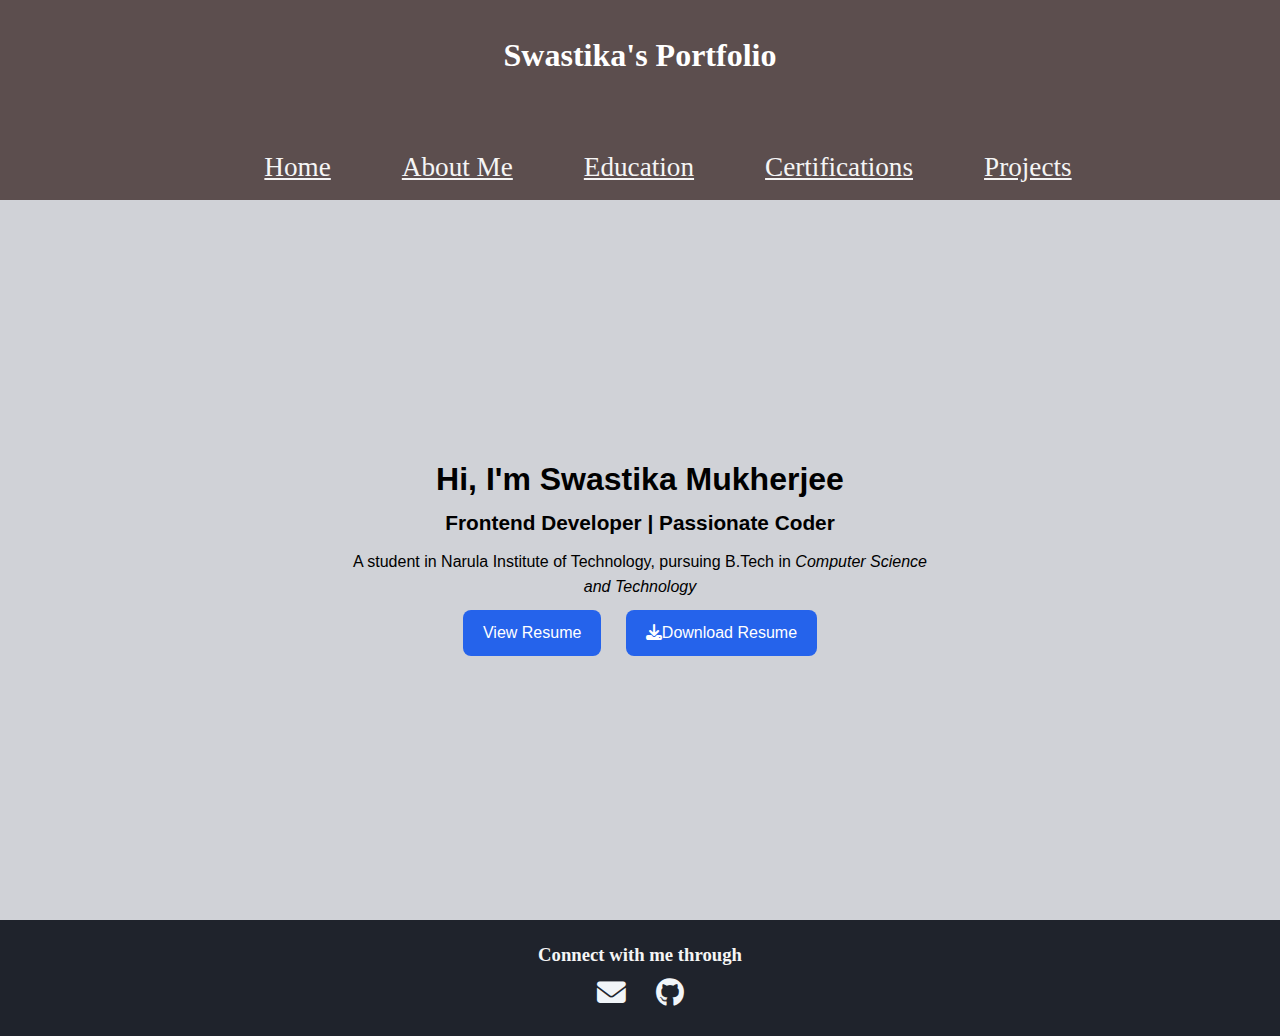
<file: index.html>
<!DOCTYPE html>
<html lang="en">
<head>
    <meta charset="UTF-8">
    <meta name="viewport" content="width=device-width, initial-scale=1.0">
    <title>Home</title>
    <link rel="stylesheet" href="style.css">
    <!-- Font Awesome for icons -->
    <link rel="stylesheet" href="https://cdnjs.cloudflare.com/ajax/libs/font-awesome/6.5.0/css/all.min.css">

</head>
<body>
    <header>
        <h1>Swastika's Portfolio</h1>

        <div class="menu-toggle" id="menu-toggle">
            <i class="fas fa-bars"></i> <!-- hamburger icon -->
        </div>
        <nav class="navbar" id="navbar">
            <a href="index.html">Home</a>
            <a href="about.html">About Me</a>
            <a href="education.html">Education</a>
            <a href="certifications.html">Certifications</a>
            <a href="project.html">Projects</a>
        </nav>
    </header>

    <!--home section design-->
    <section class="home" id="home">
        <div class="home-content">
            <h1>Hi, I'm <span>Swastika Mukherjee</span></h1>
            <h2>Frontend Developer | Passionate Coder</h2>
            <p>A student in Narula Institute of Technology, pursuing B.Tech in <i>Computer Science and Technology</i></p>
            <div class="home-buttons">
                <a href="https://drive.google.com/file/d/1w_uj7K1R5iUwU5VdSvZB59uuzJSOYo3N/view?usp=sharing" target="_blank" class="btn">View Resume</a>
                <a href="https://drive.google.com/uc?export=download&id=1w_uj7K1R5iUwU5VdSvZB59uuzJSOYo3N" class="btn"><i class="fas fa-download"></i>Download Resume</a>
            </div>
        </div>
    </section>
    <footer class="footer">
        <h3>Connect with me through</h3>
        <div class="footer-icons">
            <a href="mailto:mukherjeeswastika16@gmail.com" target="_blank"><i class="fas fa-envelope"></i></a>
            <a href="https://github.com/mukherjee16swastika" target="_blank"><i class="fab fa-github"></i></a>
        </div>
    </footer>
    <script src="menu.js"></script>
</body>
</html>
</file>
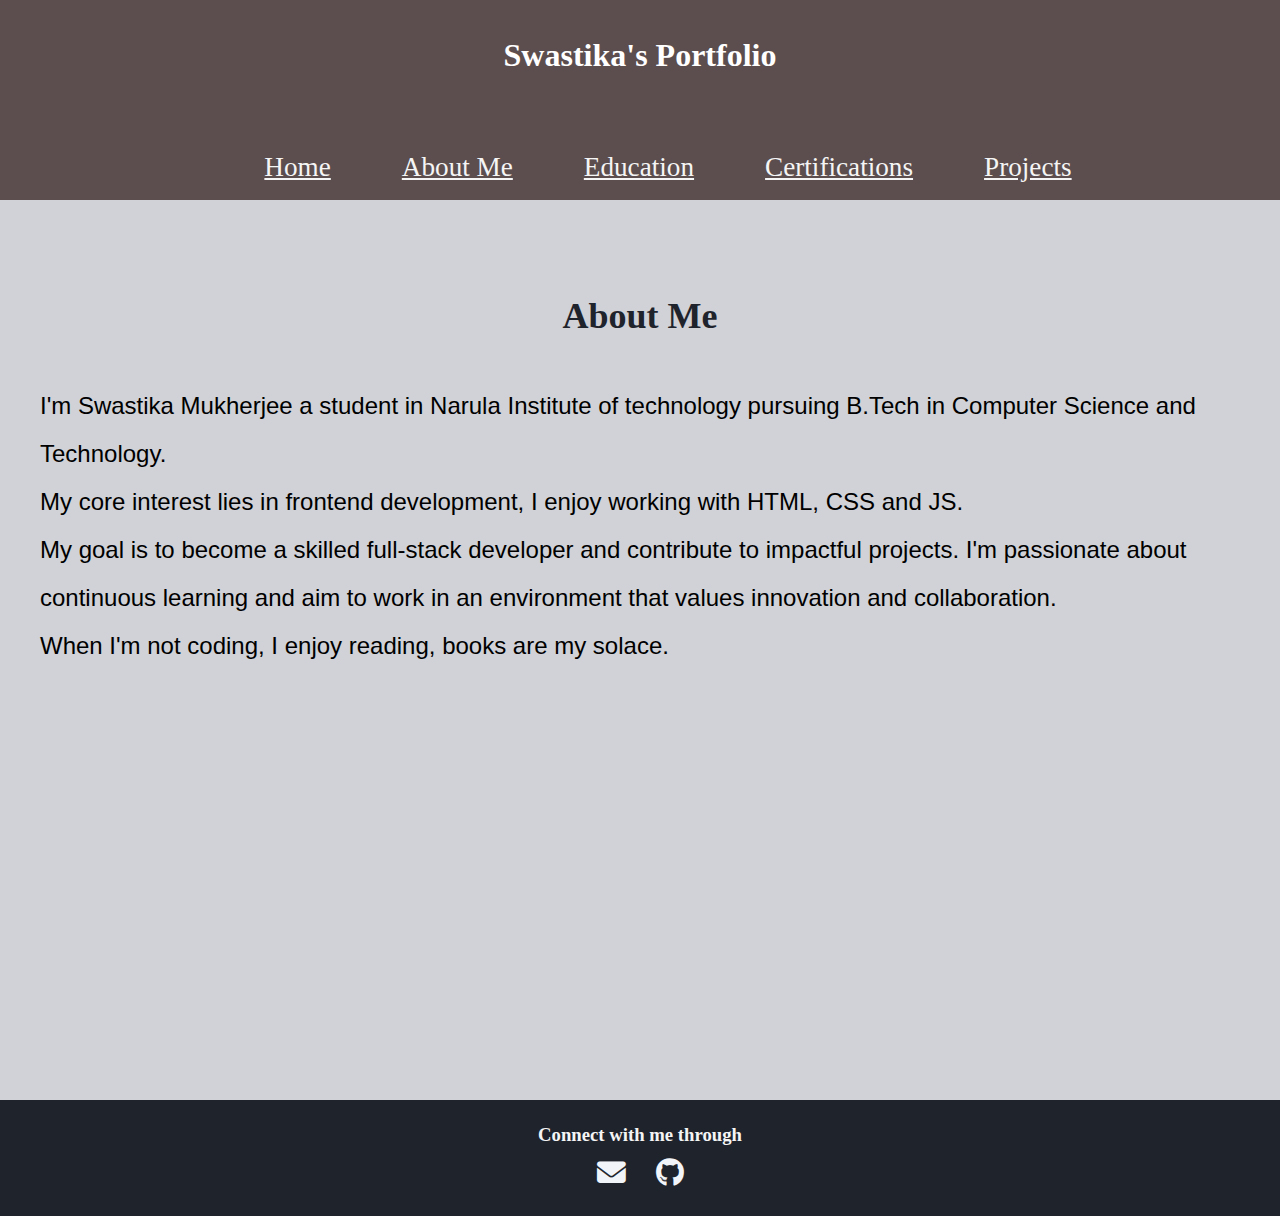
<file: about.html>
<!-- about.html -->
<!DOCTYPE html>
<html lang="en">
<head>
  <meta charset="UTF-8" />
  <meta name="viewport" content="width=device-width, initial-scale=1.0"/>
  <title>About Me</title>
  <link rel="stylesheet" href="style.css" />
  <link rel="stylesheet" href="about.css" />
  <link rel="stylesheet" href="https://cdnjs.cloudflare.com/ajax/libs/font-awesome/6.5.0/css/all.min.css">
</head>
<body>
   <header>
        <h1>Swastika's Portfolio</h1>

        <div class="menu-toggle" id="menu-toggle">
            <i class="fas fa-bars"></i> <!-- hamburger icon -->
        </div>
        <nav class="navbar" id="navbar">
            <a href="index.html">Home</a>
            <a href="about.html">About Me</a>
            <a href="education.html">Education</a>
            <a href="certifications.html">Certifications</a>
            <a href="project.html">Projects</a>
        </nav>
    </header>

  <section class="about-page">
    <h2>About Me</h2>
    <p>I'm Swastika Mukherjee a student in Narula Institute of technology pursuing B.Tech in Computer Science and Technology.</p>
    <p>My core interest lies in frontend development, I enjoy working with HTML, CSS and JS. </p>
    <p> My goal is to become a skilled full-stack developer and contribute to impactful projects. I'm passionate about continuous learning and aim to work in an environment that values innovation and collaboration.</p>
    <p> When I'm not coding, I enjoy reading, books are my solace.</p>
  </section>
  <footer class="footer">
    <h3>Connect with me through</h3>
    <div class="footer-icons">
        <a href="mailto:mukherjeeswastika16@gmail.com" target="_blank"><i class="fas fa-envelope"></i></a>
        <a href="https://github.com/mukherjee16swastika" target="_blank"><i class="fab fa-github"></i></a>
      </div>
  </footer>
  <script src="menu.js"></script>
</body>
</html>
</file>
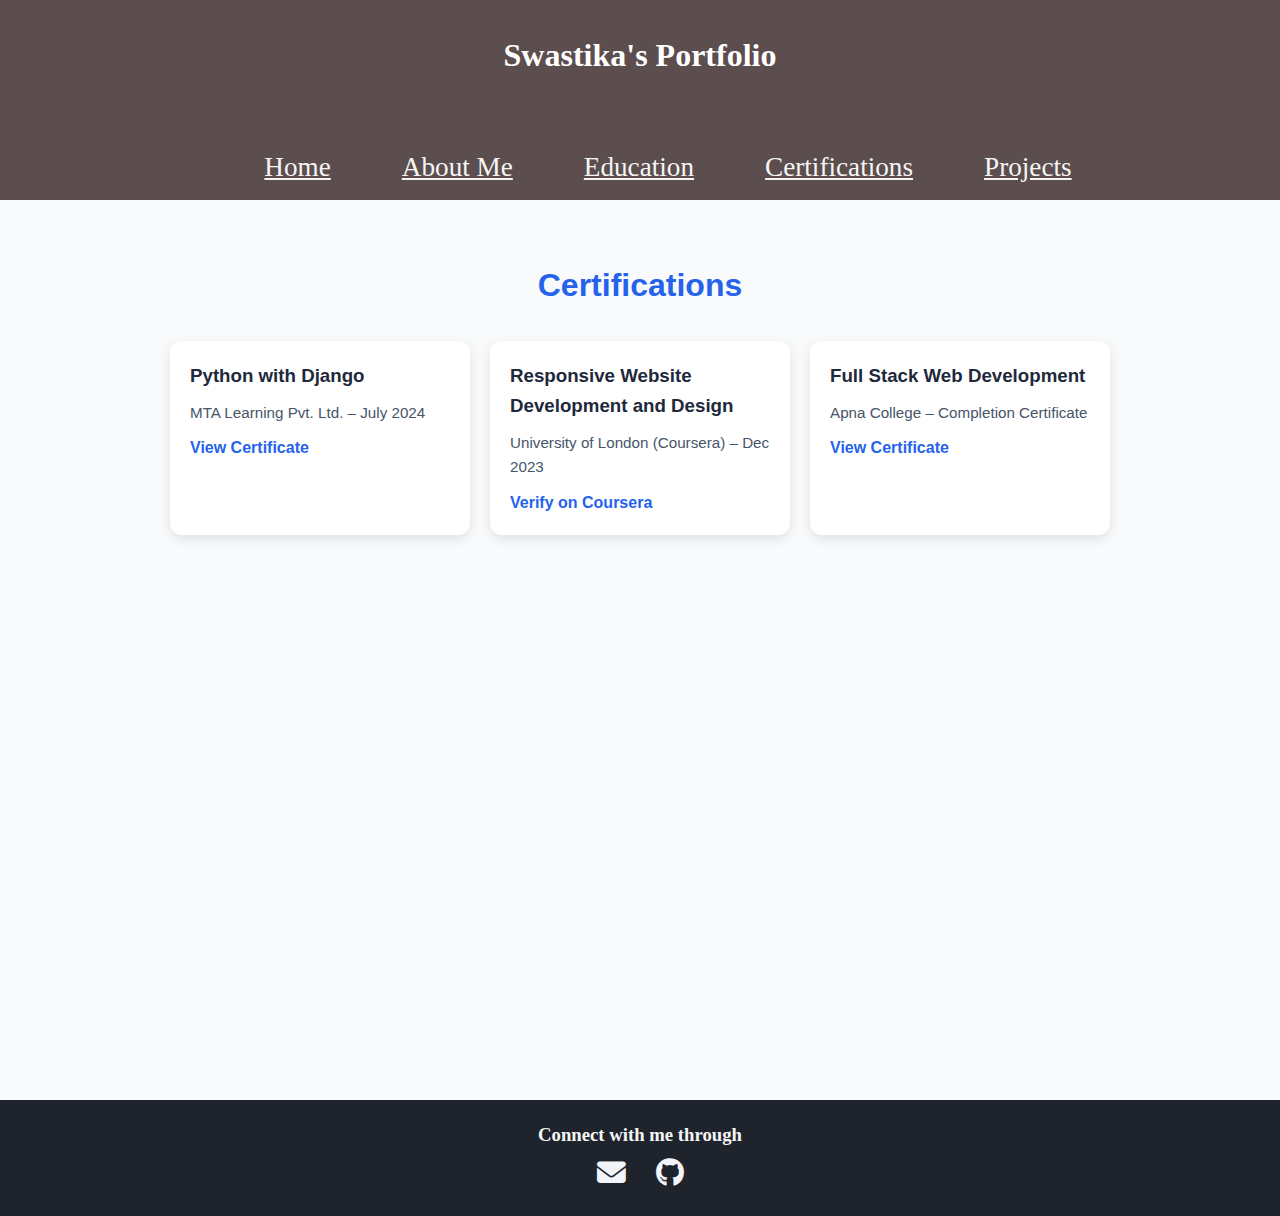
<file: certifications.html>
<!DOCTYPE html>
<html lang="en">
<head>
    <meta charset="UTF-8">
    <meta name="viewport" content="width=device-width, initial-scale=1.0">
    <title>Document</title>
    <link rel="stylesheet" href="style.css">
    <link rel="stylesheet" href="certification.css">
    <link rel="stylesheet" href="https://cdnjs.cloudflare.com/ajax/libs/font-awesome/6.5.0/css/all.min.css">

</head>
<body>
    <header>
        <h1>Swastika's Portfolio</h1>

        <div class="menu-toggle" id="menu-toggle">
            <i class="fas fa-bars"></i> <!-- hamburger icon -->
        </div>
        <nav class="navbar" id="navbar">
            <a href="index.html">Home</a>
            <a href="about.html">About Me</a>
            <a href="education.html">Education</a>
            <a href="certifications.html" >Certifications</a>
            <a href="project.html">Projects</a>
        </nav>
    </header>

    <!--certificate section design-->
    <section class="certifications" id="certifications">
        <h2>Certifications</h2>
        <div class="cert-grid">

        <!-- Certificate 1: Python with Django -->
        <div class="cert-card">
        <h3>Python with Django</h3>
        <p>MTA Learning Pvt. Ltd. – July 2024</p>
        <a href="https://drive.google.com/file/d/1RDIBIO4EqEHO5t-o4DLt49OIXmPUStPM/view?usp=sharing" target="_blank">View Certificate</a>
        </div>

        <!-- Certificate 2: Responsive Web Design Capstone -->
        <div class="cert-card">
        <h3>Responsive Website Development and Design</h3>
        <p>University of London (Coursera) – Dec 2023</p>
        <a href="https://coursera.org/verify/8XR6CLUQJCUM" target="_blank">Verify on Coursera</a>
        </div>

        <!-- Certificate 3: Full Stack Web Development -->
        <div class="cert-card">
        <h3>Full Stack Web Development</h3>
        <p>Apna College – Completion Certificate</p>
        <a href="https://drive.google.com/file/d/18ej1LMMV0FHpkW0FoKj2CzJgsgJFybKB/view?usp=sharing" target="_blank">View Certificate</a>
        </div>

        </div>
    </section>

    <footer class="footer">
        <h3>Connect with me through</h3>
        <div class="footer-icons">
            <a href="mailto:mukherjeeswastika16@gmail.com" target="_blank"><i class="fas fa-envelope"></i></a>
            <a href="https://github.com/mukherjee16swastika" target="_blank"><i class="fab fa-github"></i></a>
        </div>
    </footer>
    <script src="menu.js"></script>
</body>
</html>
</file>
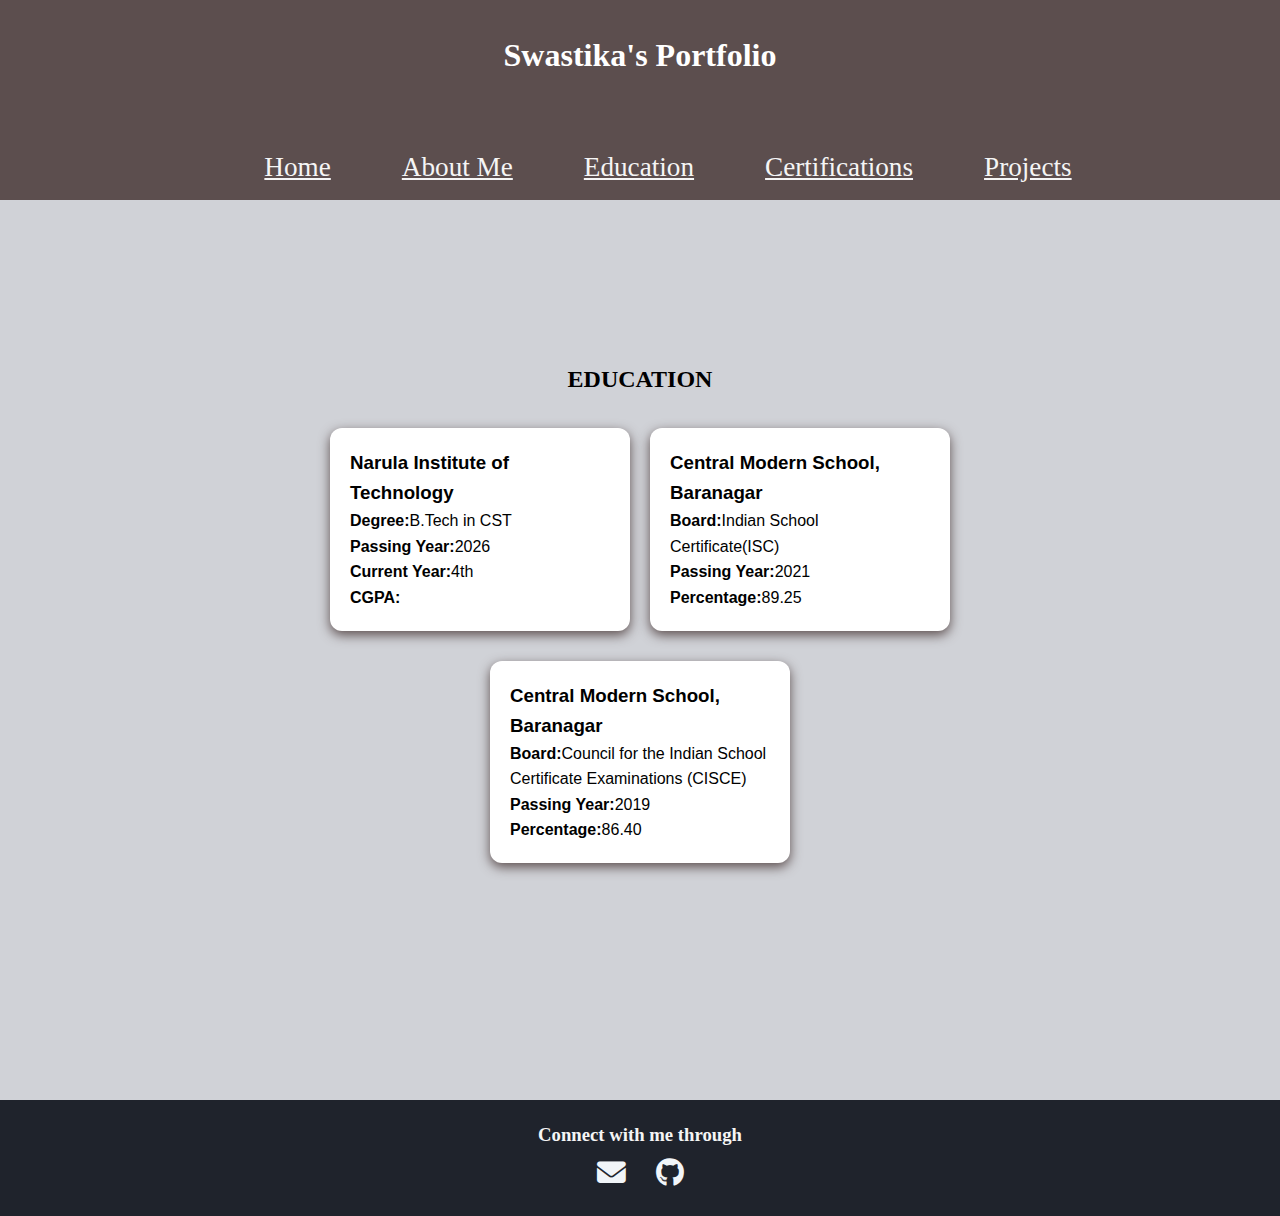
<file: education.html>
<!-- education.html -->
<!DOCTYPE html>
<html lang="en">
<head>
  <meta charset="UTF-8" />
  <meta name="viewport" content="width=device-width, initial-scale=1.0"/>
  <title>Education</title>
  <link rel="stylesheet" href="style.css" />
  <link rel="stylesheet" href="edu.css"/>
  <link rel="stylesheet" href="https://cdnjs.cloudflare.com/ajax/libs/font-awesome/6.5.0/css/all.min.css">
</head>
<body>
   <header>
        <h1>Swastika's Portfolio</h1>

        <div class="menu-toggle" id="menu-toggle">
            <i class="fas fa-bars"></i> <!-- hamburger icon -->
        </div>
        <nav class="navbar" id="navbar">
            <a href="index.html">Home</a>
            <a href="about.html">About Me</a>
            <a href="education.html">Education</a>
            <a href="certifications.html">Certifications</a>
            <a href="project.html">Projects</a>
        </nav>
    </header>

  <section class="education" id="education">
    <h2 style="text-align: center">EDUCATION</h2>
    <div class="card-row">
        <div class="edu-card">
            <h3>Narula Institute of Technology</h3>
            <p><strong>Degree:</strong>B.Tech in CST</p>
            <p><strong>Passing Year:</strong>2026</p>
            <p><strong>Current Year:</strong>4th</p>
            <p><strong>CGPA:</strong></p>
        </div>
        <div class="edu-card">
            <h3>Central Modern School, Baranagar</h3>
            <p><strong>Board:</strong>Indian School Certificate(ISC)</p>
            <p><strong>Passing Year:</strong>2021</p>
            <p><strong>Percentage:</strong>89.25</p>
        </div>
    </div>
    <div class="card-center">
        <div class="edu-card">
            <h3>Central Modern School, Baranagar</h3>
            <p><strong>Board:</strong>Council for the Indian School Certificate Examinations (CISCE)</p>
            <p><strong>Passing Year:</strong>2019</p>
            <p><strong>Percentage:</strong>86.40</p>
        </div>
    </div>
  </section>
  <footer class="footer">
    <h3>Connect with me through</h3>
    <div class="footer-icons">
      <a href="mailto:mukherjeeswastika16@gmail.com" target="_blank"><i class="fas fa-envelope"></i></a>
      <a href="https://github.com/mukherjee16swastika" target="_blank"><i class="fab fa-github"></i></a>
    </div>
  </footer>
  <script src="menu.js"></script>
</body>
</html>
</file>
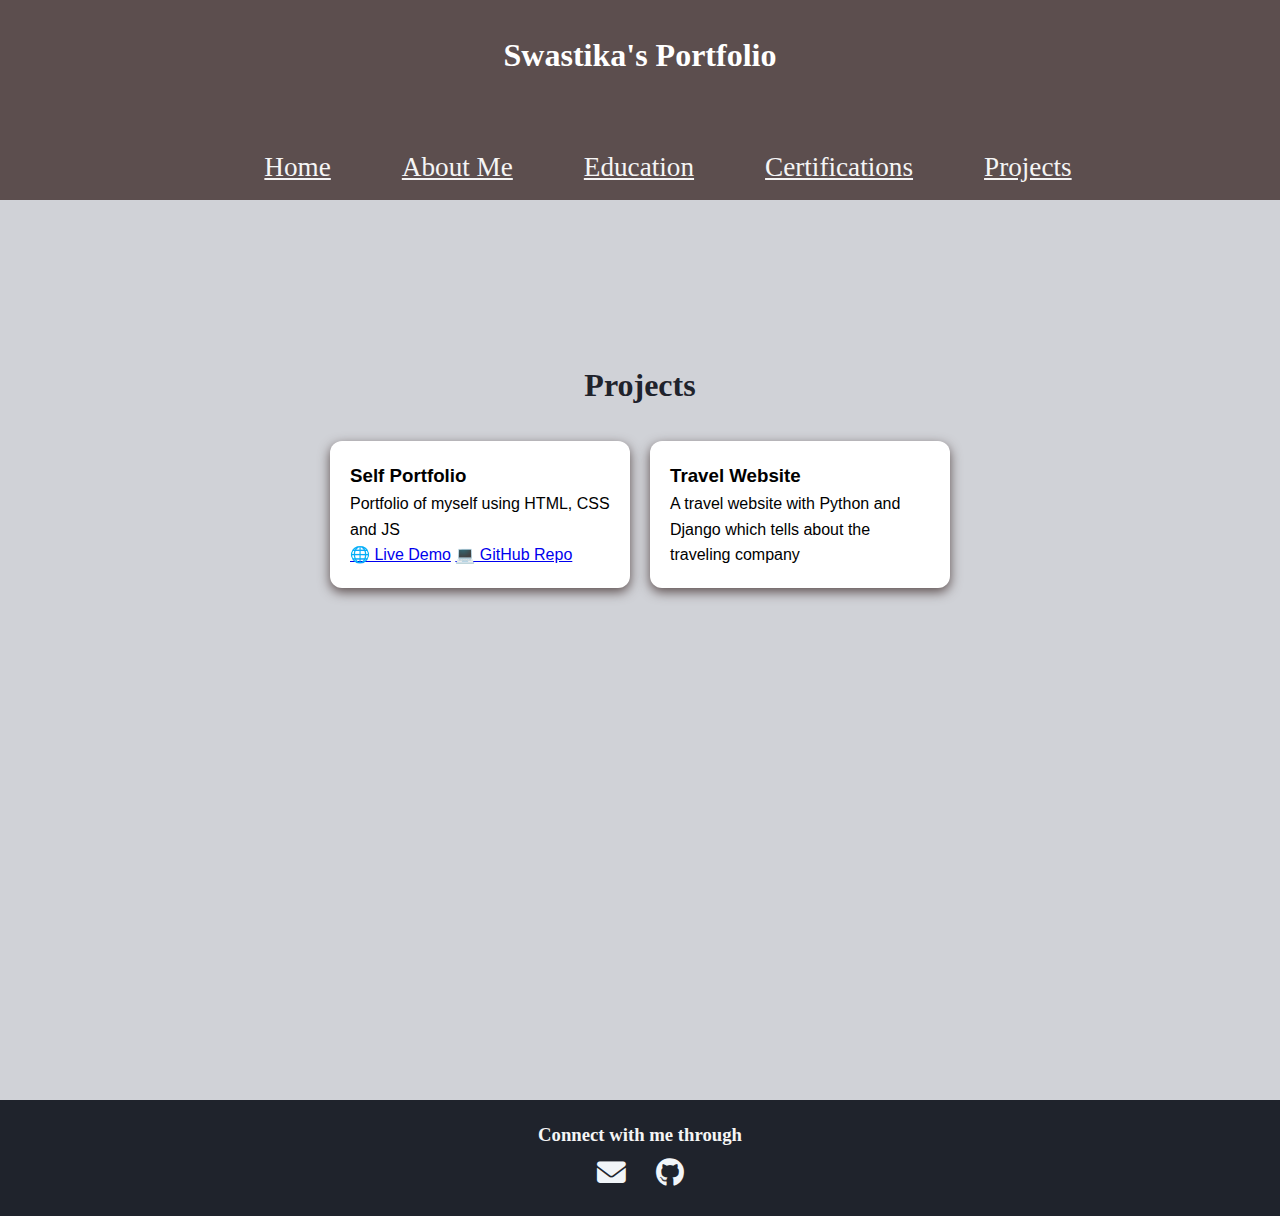
<file: project.html>
<!-- about.html -->
<!DOCTYPE html>
<html lang="en">
<head>
  <meta charset="UTF-8" />
  <meta name="viewport" content="width=device-width, initial-scale=1.0"/>
  <title>Projects</title>
  <link rel="stylesheet" href="style.css" />
  <link rel="stylesheet" href="project.css" />
  <link rel="stylesheet" href="https://cdnjs.cloudflare.com/ajax/libs/font-awesome/6.5.0/css/all.min.css">
</head>
<body>
   <header>
        <h1>Swastika's Portfolio</h1>

        <div class="menu-toggle" id="menu-toggle">
            <i class="fas fa-bars"></i> <!-- hamburger icon -->
        </div>
        <nav class="navbar" id="navbar">
            <a href="index.html">Home</a>
            <a href="about.html">About Me</a>
            <a href="education.html">Education</a>
            <a href="certifications.html">Certifications</a>
            <a href="project.html">Projects</a>
        </nav>
    </header>

  <section class="project" id="pro">
        <h2>Projects</h2>
        <div class="project-container">
            <div class="pro" id="pro1">
                <h3>Self Portfolio</h3>
                <p>Portfolio of myself using HTML, CSS and JS</p>
                <a href="https://mukherjee16swastika.github.io/Portfolio/" target="_blank">🌐 Live Demo</a>
                <a href="https://github.com/mukherjee16swastika/Portfolio.git" target="_blank">💻 GitHub Repo</a>

            </div>
            <div class="pro" id="pro2">
                <h3>Travel Website</h3>
                <p>A travel website with Python and Django which tells about the traveling company </p>
            </div>
            
        </div>
  </section>
  <footer class="footer">
    <h3>Connect with me through</h3>
    <div class="footer-icons">
        <a href="mailto:mukherjeeswastika16@gmail.com" target="_blank"><i class="fas fa-envelope"></i></a>
        <a href="https://github.com/mukherjee16swastika" target="_blank"><i class="fab fa-github"></i></a>
    </div>
    </footer>
<script src="menu.js"></script>
</body>
</html>
</file>
<file: style.css>
* {
  box-sizing: border-box;
  margin: 0;
  padding: 0;
}
html {
  scroll-behavior: smooth;
}
body {
    font-family: Arial, sans-serif;
    margin: 0;
    padding: 0;
    line-height: 1.6;
}
header {
    background-color: #5C4E4E;
    color: white;
    padding: 10px 0;
    text-align: center;
    height: 200px;
}
header h1{
  margin-top: 20px;
  text-decoration: #122620;
  font-family: cursive;
}
.navbar {
  display: flex;
  justify-content: center;
  flex-wrap: wrap;
  gap: 15px;
  padding: 15px;
  margin-top: 50px;
}
.navbar a{
    font-size: 1.7rem;
    color: whitesmoke;
    font-weight: 500;
    margin-left: 3.5rem;
    transition: 0.3s;
    font-family: cursive;
}
.navbar a:hover, .navbar .active{
   background-color:#9940b6;
   border-radius: 6px;
}
.menu-toggle {
  display: none;
  font-size: 1.8em;
  color: #f8fafc;
  cursor: pointer;
  position: absolute;
  right: 20px;
  top: 20px;
}
section{
    min-height: 100vh;
    padding: 10rem 9% 2rem;
    background-color:#D0D2D7;
}

.home {
  display: flex;
  align-items: center;
  justify-content: center;
  flex-direction: column;
  min-height: 80vh;
  padding: 20px;
  text-align: center;
}

.home h1 {
  font-size: 2rem;
}

.home h2 {
  font-size: 1.3rem;
  margin-bottom: 10px;
}

.home-content p {
  font-size: 1rem;
  max-width: 600px;
}

.home-buttons .btn {
  display: inline-block;
  margin: 10px;
  padding: 10px 20px;
  background-color: #2563eb;
  color: white;
  text-decoration: none;
  border-radius: 8px;
}

.home-buttons .btn:hover {
  background-color: #1e40af;
}
footer h3{
  color: whitesmoke;
  font-family: cursive;
}
.footer {
  background-color: #1F232C;
  padding: 20px 0;
  text-align: center;
  width: 100%;
  
}

.footer-icons {
  display: flex;
  justify-content: center;
  gap: 30px;
}

.footer-icons a {
  font-size: 1.8em;
  color: #f1f5f9;
  transition: color 0.3s ease;
}

.footer-icons a:hover {
  color: #60a5fa;
}
@media (max-width: 768px) {
  .menu-toggle {
      display: block;
  }

  .navbar {
    display: none;
    flex-direction: column;
    width: 100%;
    background-color: #0f172a;
    position: absolute;
    top: 60px;
    left: 0;
    padding: 10px 0;
  }

  .navbar.show {
    display: flex;
  }

  .navbar a {
    padding: 10px 0;
    border-top: 1px solid #1e293b;
  }
  .home h1 {
    font-size: 1.5rem;
  }

  .home h2 {
    font-size: 1.1rem;
  }

  .edu-card, .pro {
    width: 90%;
  }
}
</file>
<file: about.css>
.about-page {
  padding: 80px 40px;
  font-size: 1.5em;
  line-height: 2.0;
  font-weight: 400;
}

.about-page h2 {
  text-align: center;
  color:#1F232C;
  margin-bottom: 30px;
  font-family: cursive;
}
</file>
<file: certification.css>
.certifications {
  padding: 60px 20px;
  background-color: #f9fafb;
  text-align: center;
}

.certifications h2 {
  font-size: 2em;
  color: #2563eb;
  margin-bottom: 30px;
}

.cert-grid {
  display: flex;
  flex-wrap: wrap;
  justify-content: center;
  gap: 20px;
}

.cert-card {
  background-color: white;
  padding: 20px;
  width: 300px;
  border-radius: 12px;
  box-shadow: 0 4px 12px rgba(0, 0, 0, 0.1);
  text-align: left;
}

.cert-card h3 {
  color: #1e293b;
  margin-bottom: 10px;
}

.cert-card p {
  color: #475569;
  font-size: 0.95em;
}

.cert-card a {
  display: inline-block;
  margin-top: 10px;
  color: #2563eb;
  text-decoration: none;
  font-weight: bold;
}

.cert-card a:hover {
  color: #1e40af;
}
</file>
<file: edu.css>
/*.education {
  padding: 60px 20px;
  background-color: #f9fafb;
  text-align: center;
}

.education h2 {
  font-size: 2em;
  color: #2563eb;
  margin-bottom: 30px;
}

/* First row of 2 cards */
/*.card-row {
  display: flex;
  justify-content: center;
  gap: 20px;
  flex-wrap: wrap;
  margin-bottom: 30px;
}
*/
/* Second row, centered single card */
/*.card-center {
  display: flex;
  justify-content: center;
  margin-bottom: 30px; 
}*/

/* Flash card style */
/*.edu-card {
  background-color: white;
  padding: 20px;
  border-radius: 12px;
  box-shadow: 0 4px 10px rgba(0, 0, 0, 0.1);
  width: 280px;
  transition: transform 0.3s ease;
}

.edu-card:hover {
  transform: translateY(-5px);
}

.edu-card h3 {
  color: #1e293b;
  margin-bottom: 10px;
}

.edu-card p {
  color: #475569;
  font-size: 0.95em;
  margin: 6px 0;
}*/
.education h2{
  margin-bottom: 30px;
  font-family: cursive;
}
.card-row, .card-center {
  display: flex;
  justify-content: center;
  flex-wrap: wrap;
  gap: 20px;
  margin-bottom: 30px;
}

.edu-card {
  width: 300px;
  background-color: white;
  padding: 20px;
  border-radius: 12px;
  box-shadow: 0 4px 12px #5C4E4E;
  transition: transform 0.3s ease;
  text-align: left;
}

.edu-card:hover {
  transform: translateY(-5px);
}
</file>
<file: project.css>
/*.project {
  padding: 50px 20px;
  background-color: #f9fafb;
  text-align: center;
}

.project h2 {
  font-size: 2em;
  color: #2563eb;
  margin-bottom: 30px;
}

/* Flex container for projects */
/*.project-container {
  display: flex;
  flex-wrap: wrap;
  justify-content: center;
  gap: 30px;
  max-width: 1000px;
  margin: 0 auto;
}

/* Individual project box */
/*.pro {
  background-color: white;
  /*border-radius: 12px;*/
  /*box-shadow: 0 4px 12px rgba(0, 0, 0, 0.1);
  width: 300px;
  padding: 20px;
  transition: transform 0.3s ease;
}

.pro:hover {
  transform: translateY(-5px);
}

.pro h3 {
  color: #1e293b;
  margin-bottom: 10px;
}

.pro p {
  color: #475569;
  font-size: 0.95em;
}*/
.project h2 {
  font-size: 2em;
  color: #1F232C;
  margin-bottom: 30px;
  text-align: center;
  font-family: cursive;
}

.project-container {
  display: flex;
  flex-wrap: wrap;
  justify-content: center;
  gap: 20px;
  max-width: 1000px;
  margin: auto;
}
/*.project-container {
  display: grid;
  grid-template-columns: repeat(2, 1fr); /* always 2 per row */
 /* gap: 20px;
  max-width: 700px;
  margin: 0 auto;
  justify-items: center;
}*/

.pro {
  background-color: white;
  border-radius: 12px;
  box-shadow: 0 4px 12px #5C4E4E;
  width: 300px;
  padding: 20px;
  transition: transform 0.3s ease;
}

.pro:hover {
  transform: translateY(-5px);
}
</file>
